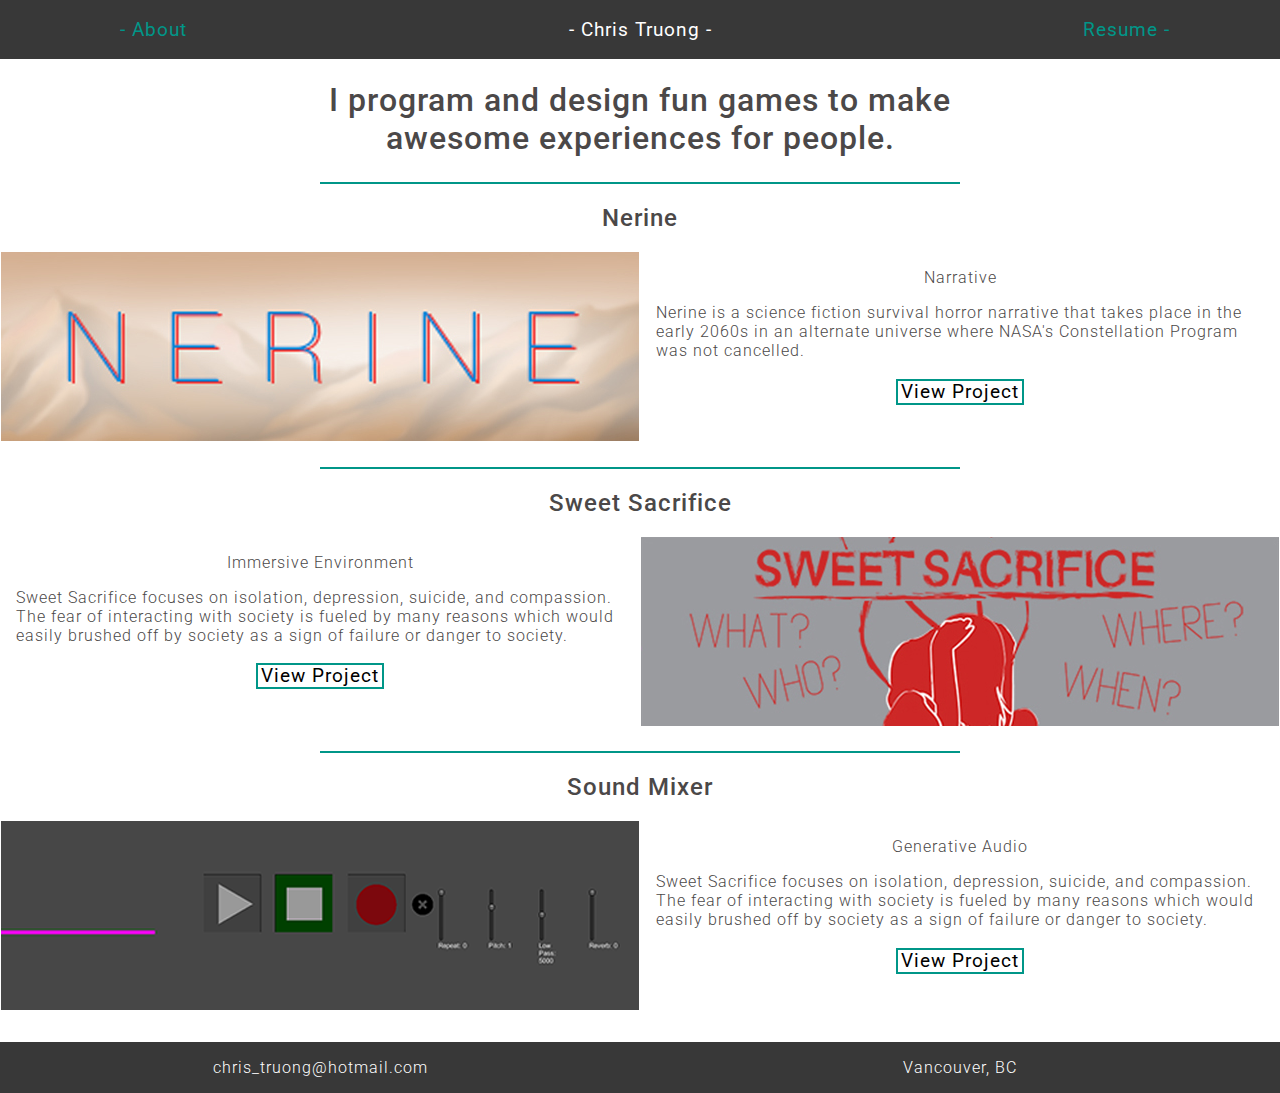
<file: index.html>
<html>
<head>
	<title>Chris Truong - Game Designer - Just Alright</title>
	<!-- Mobile View -->
	<meta name="viewport" content="width=device-width, initial-scale=1">
	<!-- CSS -->
	<link rel="stylesheet" href="css/grids.css">
	<link rel="stylesheet" href="css/main.css">
	<!-- JS -->
	<script src = "js/navigation.js"></script>
	<!-- Font -->
	<link href='http://fonts.googleapis.com/css?family=Roboto:300,700' rel='stylesheet' type='text/css'>
</head>
<body>

	<!-- Header -->
	<div class="headerBackground grid">
		<div class="col-3of10AboutResume headerHover">
			<a href="about.html"><h3 class="headerTealAbout">- About<h3></a>
		</div>
		<div class="col-3of10Name">
			<a href="index.html"><h3 class="whiteText nameHover">- Chris Truong -</h3></a>
			<!-- <h4 class="whiteText">Programmer and Game Designer</h4> -->
		</div>
		<div class="col-3of10AboutResume headerHover">
			<a href="files/Chris_Truong-Portfolio_Resume.pdf" target="_blank"><h3 class="headerTealResume">Resume -<h3></a>
		</div>
	</div>

	<div class="headerCopy grid">
		<div class="col-3of10AboutResume">
			<a href=""><h3 class="headerTealAbout">- About<h3></a>
		</div>
	</div>

	<!-- Short Description of me -->
	<h1 class="centerText shortAbout">I program and design fun games to make awesome experiences for people.</h1>
	<div class="underline50"></div>

	<!-- Projects -->
	<div class="grid">
		<h2 class="projectName">Nerine</h2>
		<div class="col-5of10">
			<img class="projectImage cover" src="img/nerine_title.jpg">
		</div>
		<div class="col-5of10">
			<p class="projectType">Narrative</p>
			<p class="projectDescription">Nerine is a science fiction survival horror narrative that takes place in the early 2060s in an alternate universe where NASA's Constellation Program was not cancelled.</p>
			<a href="nerine.html"><h3 class="centerText viewProjectButton centerButton">View Project</h3></a>
		</div>
	</div>
	<div class="underline50"></div>

	<div id="parent" class="grid">
		<h2 class="projectName">Sweet Sacrifice</h2>
		<div id="a" class="col-5of10">
			<p class="projectType">Immersive Environment</p>
			<p class="projectDescription">Sweet Sacrifice focuses on isolation, depression, suicide, and compassion. The fear of interacting with society is fueled by many reasons which would easily brushed off by society as a sign of failure or danger to society. </p>
			<a href="sweet_sacrifice.html"><h3 class="centerText viewProjectButton centerButton">View Project</h3></a>
		</div>
		<div id="b" class="col-5of10">
			<img  class="projectImage cover" src="img/sweet_sacrifice_cover4.jpg">
		</div>
	</div>
	<div class="underline50"></div>

	<div class="grid">
		<h2 class="projectName">Sound Mixer</h2>
		<div class="col-5of10">
			<img class="projectImage cover" src="img/sound_mixer_cover2.PNG">
		</div>
		<div class="col-5of10">
			<p class="projectType">Generative Audio</p>
			<p class="projectDescription">Sweet Sacrifice focuses on isolation, depression, suicide, and compassion. The fear of interacting with society is fueled by many reasons which would easily brushed off by society as a sign of failure or danger to society. </p>
			<a href="sound_mixer.html"><h3 class="centerText viewProjectButton centerButton">View Project</h3></a>
		</div>
	</div>

	<!-- Footer -->
	<div class="footerBackground grid">
		<div class="col-5of10">
			<p class="whiteText">chris_truong@hotmail.com</p>
		</div>
		<div class="col-5of10">
			<p class="whiteText">Vancouver, BC</p>
		</div>
	</div>
</body>
</html>
</file>
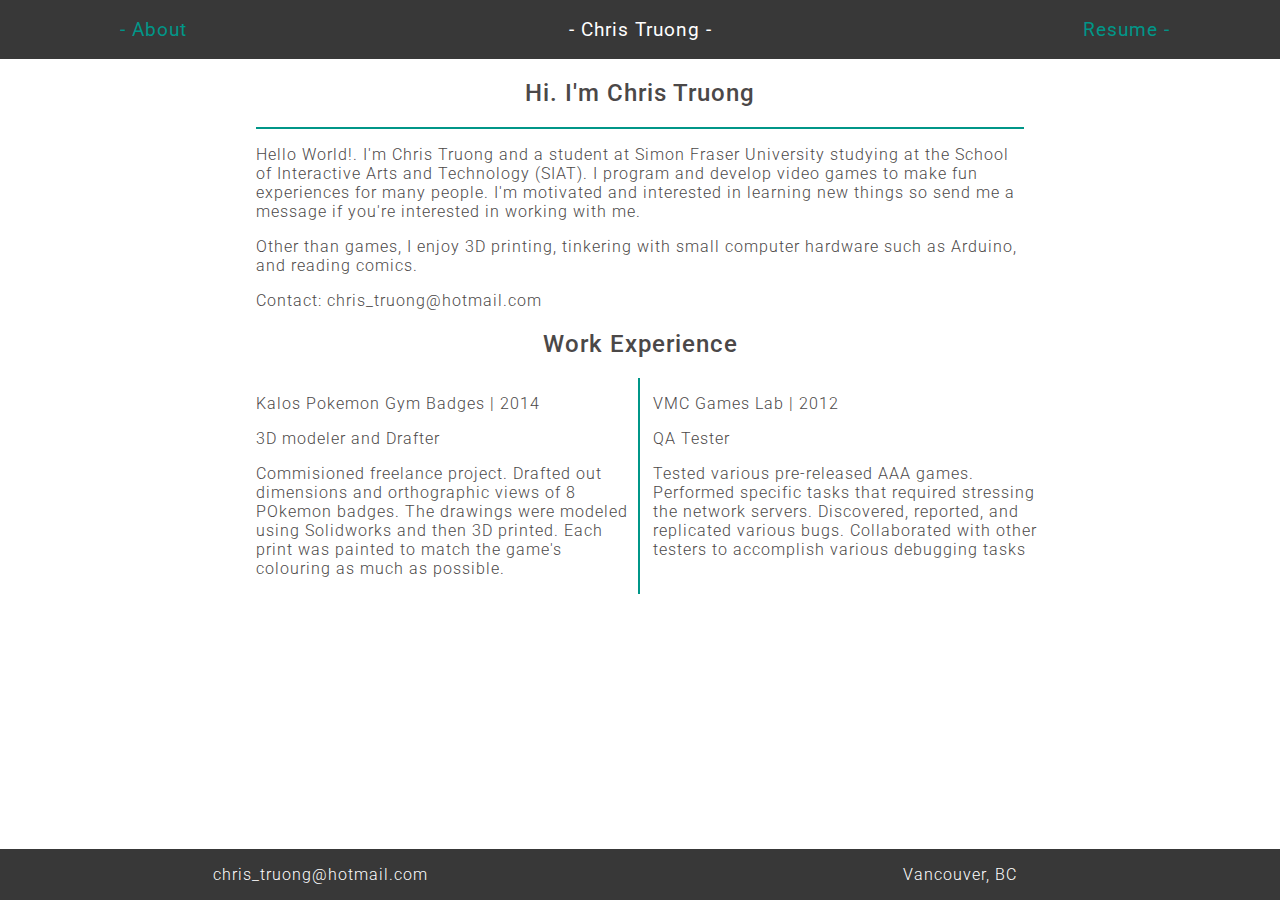
<file: about.html>
<html>
<head>
	<title>Chris Truong - Game Designer - Just Alright</title>
	<!-- Mobile View -->
	<meta name="viewport" content="width=device-width, initial-scale=1">
	<!-- CSS -->
	<link rel="stylesheet" href="css/grids.css">
	<link rel="stylesheet" href="css/main.css">
	<!-- JS -->
	<script src = "js/navigation.js"></script>
	<!-- Font -->
	<link href='http://fonts.googleapis.com/css?family=Roboto:300,700' rel='stylesheet' type='text/css'>
</head>
<body>

	<!-- Header -->
	<div class="headerBackground grid">
		<div class="col-3of10AboutResume headerHover">
			<a href="about.html"><h3 class="headerTealAbout">- About<h3></a>
		</div>
		<div class="col-3of10Name">
			<a href="index.html"><h3 class="whiteText nameHover">- Chris Truong -</h3></a>
		</div>
		<div class="col-3of10AboutResume headerHover">
			<a href="files/Chris_Truong-Portfolio_Resume.pdf" target="_blank"><h3 class="headerTealResume">Resume -<h3></a>
		</div>
	</div>

	<div class="headerCopy grid">
		<div class="col-3of10AboutResume">
			<a href=""><h3 class="headerTealAbout">- About<h3></a>
		</div>
	</div>

	<!-- About -->
	<h2 class="centerText">Hi. I'm Chris Truong</h2>
	<div class="underLine60"></div>
	<div class="grid">
		<div class="col-5of10">
			<!-- <img src="img/chris.png" class="marginLeft50"> -->
		</div>
		<!-- <div class="col-3of10 leftText"> -->
			<p class="marginLeft marginRight20">Hello World!. I'm Chris Truong and a student at Simon Fraser University studying at the School of Interactive Arts and Technology (SIAT). I program and develop video games to make fun experiences for many people. I'm motivated and interested in learning new things so send me a message if you're interested in working with me.</p>
			<p class="marginLeft marginRight20">Other than games, I enjoy 3D printing, tinkering with small computer hardware such as Arduino, and reading comics.</p>
			<p class="marginLeft marginRight20">Contact: chris_truong@hotmail.com</p>
		<!-- </div> -->
	</div>

	<div class="grid">
		<h2 class="centerText">Work Experience</h2>
		<!-- <div class="underline60"></div> -->
		<div class="col-3of10 marginLeft leftLine">
			<p class="leftText">Kalos Pokemon Gym Badges | 2014</p>
			<p class="leftText">3D modeler and Drafter</p>
			<p class="leftText">Commisioned freelance project. Drafted out dimensions and orthographic views of 8 POkemon badges. The drawings were modeled using Solidworks and then 3D printed. Each print was painted to match the game's colouring as much as possible.</p>
		</div>
		<div class="col-3of10 marginLeft1">
			<p class="leftText">VMC Games Lab | 2012</p>
			<p class="leftText">QA Tester</p>
			<p class="leftText">Tested various pre-released AAA games. Performed specific tasks that required stressing the network servers. Discovered, reported, and replicated various bugs. Collaborated with other testers to accomplish various debugging tasks </p>
		</div>
	</div>

	<!-- Footer -->
	<div class="footerBackground grid" style="position: absolute">
		<div class="col-5of10">
			<p class="whiteText">chris_truong@hotmail.com</p>
		</div>
		<div class="col-5of10">
			<p class="whiteText">Vancouver, BC</p>
		</div>
	</div>
</body>
</html>
</file>
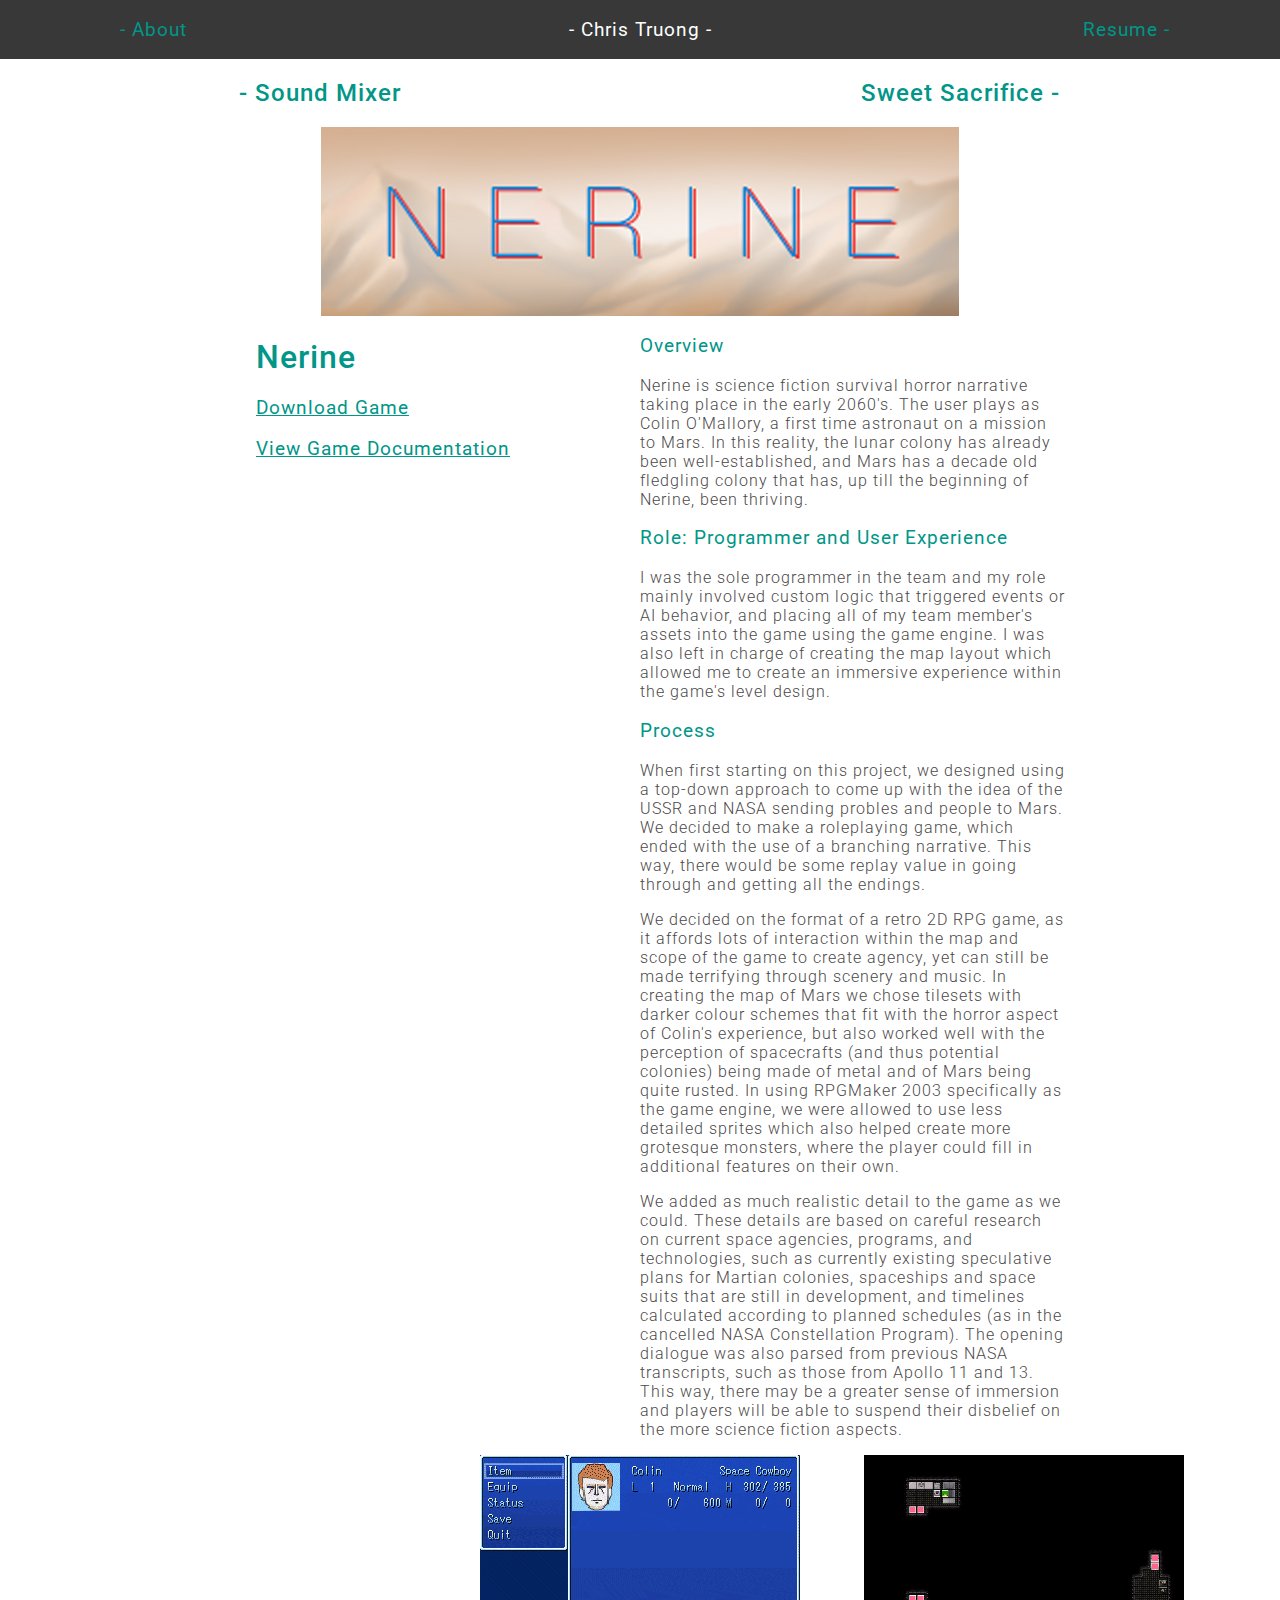
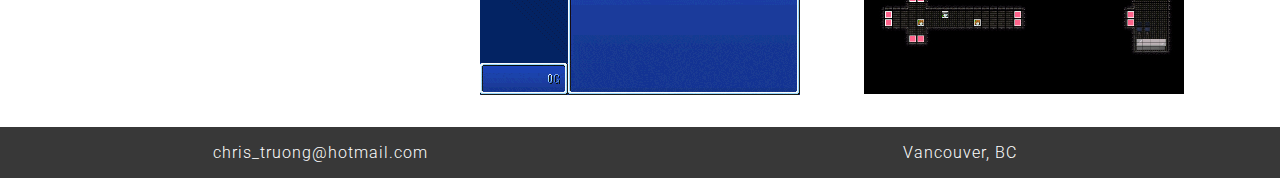
<file: nerine.html>
<html>
<head>
	<title>Chris Truong - Game Designer - Just Alright</title>
	<!-- Mobile View -->
	<meta name="viewport" content="width=device-width, initial-scale=1">
	<!-- CSS -->
	<link rel="stylesheet" href="css/grids.css">
	<link rel="stylesheet" href="css/main.css">
	<!-- JS -->
	<script src = "js/navigation.js"></script>
	<!-- Font -->
	<link href='http://fonts.googleapis.com/css?family=Roboto:300,700' rel='stylesheet' type='text/css'>
</head>
<body>

	<!-- Header -->
	<div class="headerBackground grid">
		<div class="col-3of10AboutResume headerHover">
			<a href="about.html"><h3 class="headerTealAbout">- About<h3></a>
		</div>
		<div class="col-3of10Name">
			<a href="index.html"><h3 class="whiteText nameHover">- Chris Truong -</h3></a>
		</div>
		<div class="col-3of10AboutResume headerHover">
			<a href="files/Chris_Truong-Portfolio_Resume.pdf" target="_blank"><h3 class="headerTealResume">Resume -<h3></a>
		</div>
	</div>

	<div class="headerCopy grid">
		<div class="col-3of10AboutResume">
			<a href=""><h3 class="headerTealAbout">- About<h3></a>
		</div>
	</div>

	<!-- Project -->
	<div class="grid">
		<div class="col-5of10Nav">
			<a href="sound_mixer.html"><h2 class="tealClick">- Sound Mixer</h2></a>
		</div>
		<div class="col-5of10Nav">
			<a href="sweet_sacrifice.html"><h2 class="tealClick">Sweet Sacrifice -</h2></a>
		</div>
	</div>

	<img class="projectImage" src="img/nerine_title.jpg">
	
	<div class="grid">
		<div class="col-3of10 marginLeft">
			<h1 class="leftText teal">Nerine</h1>
			<a href="https://drive.google.com/open?id=0B_YHOMc3w-PMUUtFRk1sNXIxS3M&authuser=0"><h3 class="leftText textUnderline tealClick">Download Game</h3></a>
			<a href="files/nerine_documentation.pdf" target="_blank"><h3 class="leftText textUnderline tealClick">View Game Documentation</h3></a>

		</div>

		<div class="col-3of10Projects">
			<div>
				<h3 class="textLeft teal">Overview</h3>
				<p class="textLeft">Nerine is science fiction survival horror narrative taking place in the early 2060's. The user plays as Colin O'Mallory, a first time astronaut on a mission to Mars. In this reality, the lunar colony has already been well-established, and Mars has a decade old fledgling colony that has, up till the beginning of Nerine, been thriving. </p>
			</div>
			<div>
				<h3 class="textLeft teal">Role: Programmer and User Experience</h3>
				<p class="textLeft">I was the sole programmer in the team and my role mainly involved custom logic that triggered events or AI behavior, and placing all of my team member's assets into the game using the game engine. I was also left in charge of creating the map layout which allowed me to create an immersive experience within the game's level design. </p>
			</div>
			<div>
				<h3 class="textLeft teal">Process</h3>
				<p>When first starting on this project, we designed using a top-down approach to come up with the idea of the USSR and NASA sending probles and people to Mars. We decided to make a roleplaying game, which ended with the use of a branching narrative. This way, there would be some replay value in going through and getting all the endings.</p>
				<p>We decided on the format of a retro 2D RPG game, as it affords lots of interaction within the map and scope of the game to create agency, yet can still be made terrifying through scenery and music. In creating the map of Mars we chose tilesets with darker colour schemes that fit with the horror aspect of Colin's experience, but also worked well with the perception of spacecrafts (and thus potential colonies) being made of metal and of Mars being quite rusted. In using RPGMaker 2003 specifically as the game engine, we were allowed to use less detailed sprites which also helped create more grotesque monsters, where the player could fill in additional features on their own.</p>
				<p>We added as much realistic detail to the game as we could. These details are based on careful research on current space agencies, programs, and technologies, such as currently existing speculative plans for Martian colonies, spaceships and space suits that are still in development, and timelines calculated according to planned schedules (as in the cancelled NASA Constellation Program). The opening dialogue was also parsed from previous NASA transcripts, such as those from Apollo 11 and 13. This way, there may be a greater sense of immersion and players will be able to suspend their disbelief on the more science fiction aspects.</p>
			</div>
		</div>

		<div class="grid">
			<div class="col-3of10 marginLeft5">
				<iframe width="320" height="240" src="https://www.youtube.com/embed/zdGcSLoj6Lk" frameborder="0" allowfullscreen></iframe>
			</div>
			<div class="col-3of10">
				<img class="projectImageGrid" src="img/nerine_gameplay.gif">
			</div>
			<div class="col-3of10">
				<a href="img/nerine_layout.jpg">
					<img class="projectImageGrid" src="img/nerine_layout.jpg">
				</a>
			</div>
		</div>
	</div>

	<!-- Footer -->
	<div class="footerBackground grid">
		<div class="col-5of10">
			<p class="whiteText">chris_truong@hotmail.com</p>
		</div>
		<div class="col-5of10">
			<p class="whiteText">Vancouver, BC</p>
		</div>
	</div>
</body>
</html>
</file>
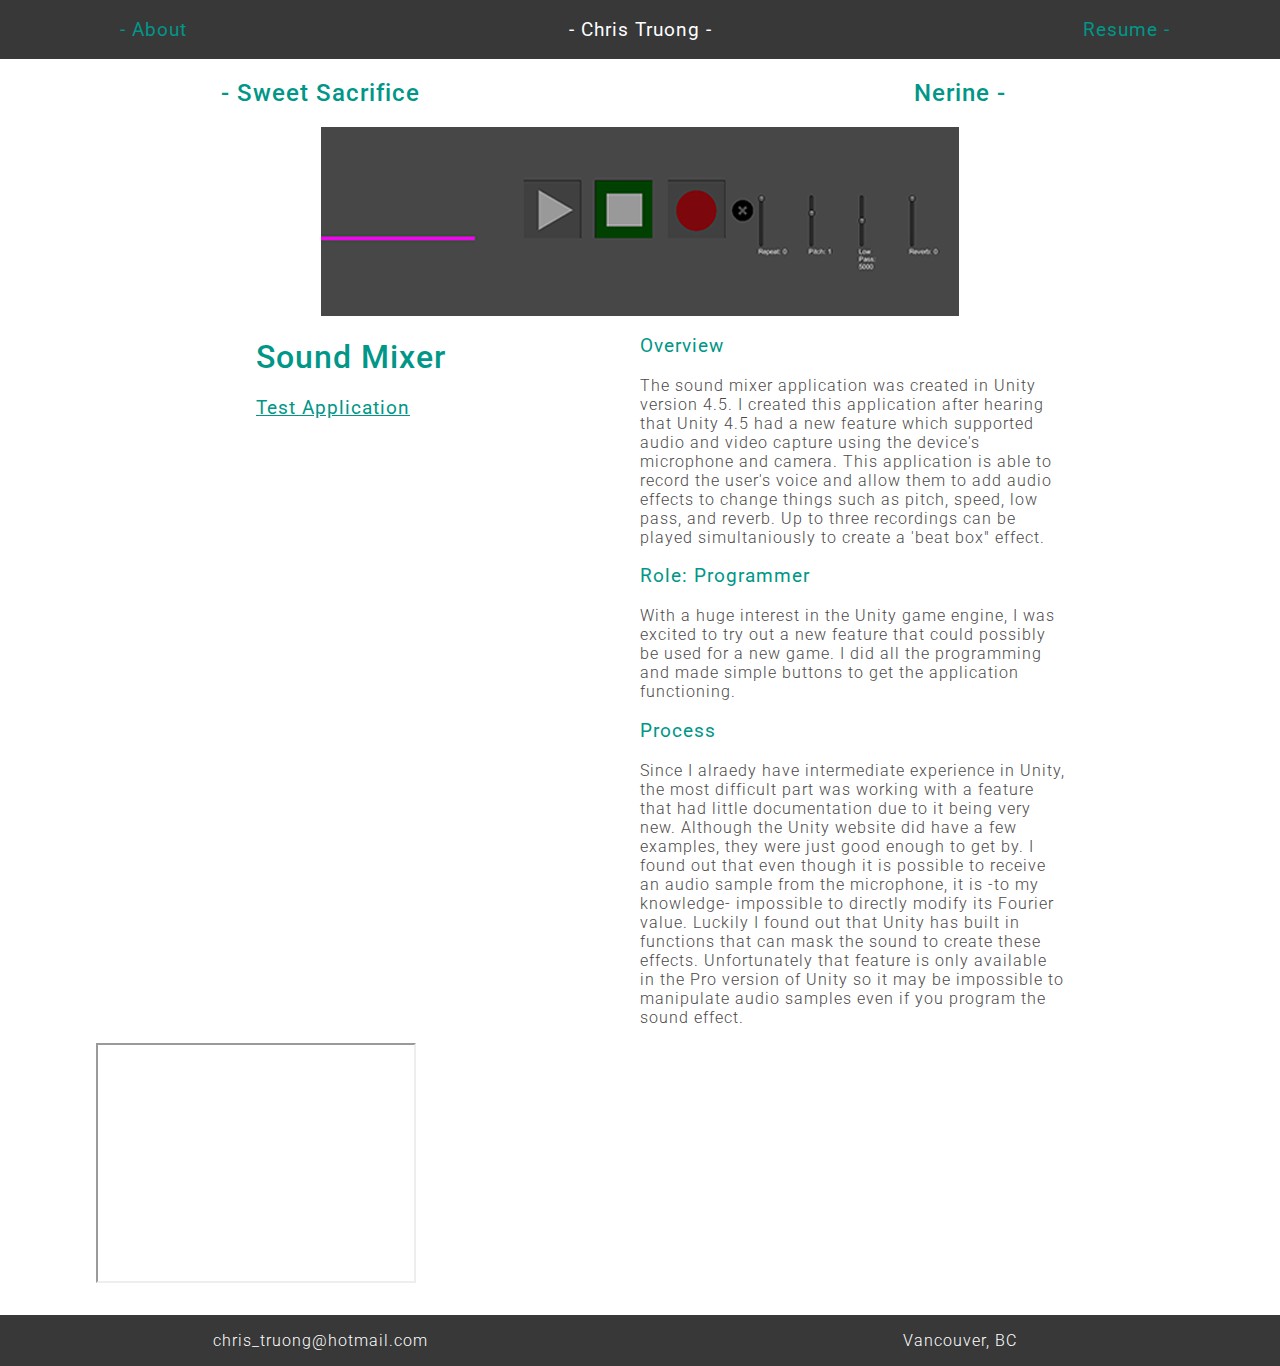
<file: sound_mixer.html>
<html>
<head>
	<title>Chris Truong - Game Designer - Just Alright</title>
	<!-- Mobile View -->
	<meta name="viewport" content="width=device-width, initial-scale=1">
	<!-- CSS -->
	<link rel="stylesheet" href="css/grids.css">
	<link rel="stylesheet" href="css/main.css">
	<!-- JS -->
	<script src = "js/navigation.js"></script>
	<!-- Font -->
	<link href='http://fonts.googleapis.com/css?family=Roboto:300,700' rel='stylesheet' type='text/css'>
</head>
<body>

	<!-- Header -->
	<div class="headerBackground grid">
		<div class="col-3of10AboutResume headerHover">
			<a href="about.html"><h3 class="headerTealAbout">- About<h3></a>
		</div>
		<div class="col-3of10Name">
			<a href="index.html"><h3 class="whiteText nameHover">- Chris Truong -</h3></a>
		</div>
		<div class="col-3of10AboutResume headerHover">
			<a href="files/Chris_Truong-Portfolio_Resume.pdf" target="_blank"><h3 class="headerTealResume">Resume -<h3></a>
		</div>
	</div>

	<div class="headerCopy grid">
		<div class="col-3of10AboutResume">
			<a href=""><h3 class="headerTealAbout">- About<h3></a>
		</div>
	</div>

	<!-- Project -->
	<div class="grid">
		<div class="col-5of10Nav">
			<a href="sweet_sacrifice.html"><h2 class="tealClick">- Sweet Sacrifice</h2></a>
		</div>
		<div class="col-5of10Nav">
			<a href="nerine.html"><h2 class="tealClick">Nerine -</h2></a>
		</div>
	</div>
	<img class="projectImage" src="img/sound_mixer_cover2.PNG">

	<div class="grid">
		<div class="col-3of10 marginLeft">
			<h1 class="leftText teal">Sound Mixer</h1>
			<a href="files/Sound_Mixer/index.html"><h3 class="leftText textUnderline tealClick">Test Application</h3></a>

		</div>

		<div class="col-3of10Projects">
			<div>
				<h3 class="textLeft teal">Overview</h3>
				<p class="textLeft">The sound mixer application was created in Unity version 4.5. I created this application after hearing that Unity 4.5 had a new feature which supported audio and video capture using the device's microphone and camera. This application is able to record the user's voice and allow them to add audio effects to change things such as pitch, speed, low pass, and reverb. Up to three recordings can be played simultaniously to create a 'beat box" effect.</p>
			</div>
			<div>
				<h3 class="textLeft teal">Role: Programmer</h3>
				<p class="textLeft">With a huge interest in the Unity game engine, I was excited to try out a new feature that could possibly be used for a new game. I did all the programming and made simple buttons to get the application functioning.</p>
			</div>
			<div>
				<h3 class="textLeft teal">Process</h3>
				<p>Since I alraedy have intermediate experience in Unity, the most difficult part was working with a feature that had little documentation due to it being very new. Although the Unity website did have a few examples, they were just good enough to get by. I found out that even though it is possible to receive an audio sample from the microphone, it is -to my knowledge- impossible to directly modify its Fourier value. Luckily I found out that Unity has built in functions that can mask the sound to create these effects. Unfortunately that feature is only available in the Pro version of Unity so it may be impossible to manipulate audio samples even if you program the sound effect.</p>
			</div>
		</div>
		<div class="grid">
			<div class="col-3of10 marginLeft5">
				<iframe src="https://docs.google.com/file/d/0B_YHOMc3w-PMRGFHaGtCUHJvS2s/preview" width="320" height="240"></iframe>
			</div>
		</div>
	</div>

	<!-- Footer -->
	<div class="footerBackground grid">
		<div class="col-5of10">
			<p class="whiteText">chris_truong@hotmail.com</p>
		</div>
		<div class="col-5of10">
			<p class="whiteText">Vancouver, BC</p>
		</div>
	</div>
</body>
</html>
</file>
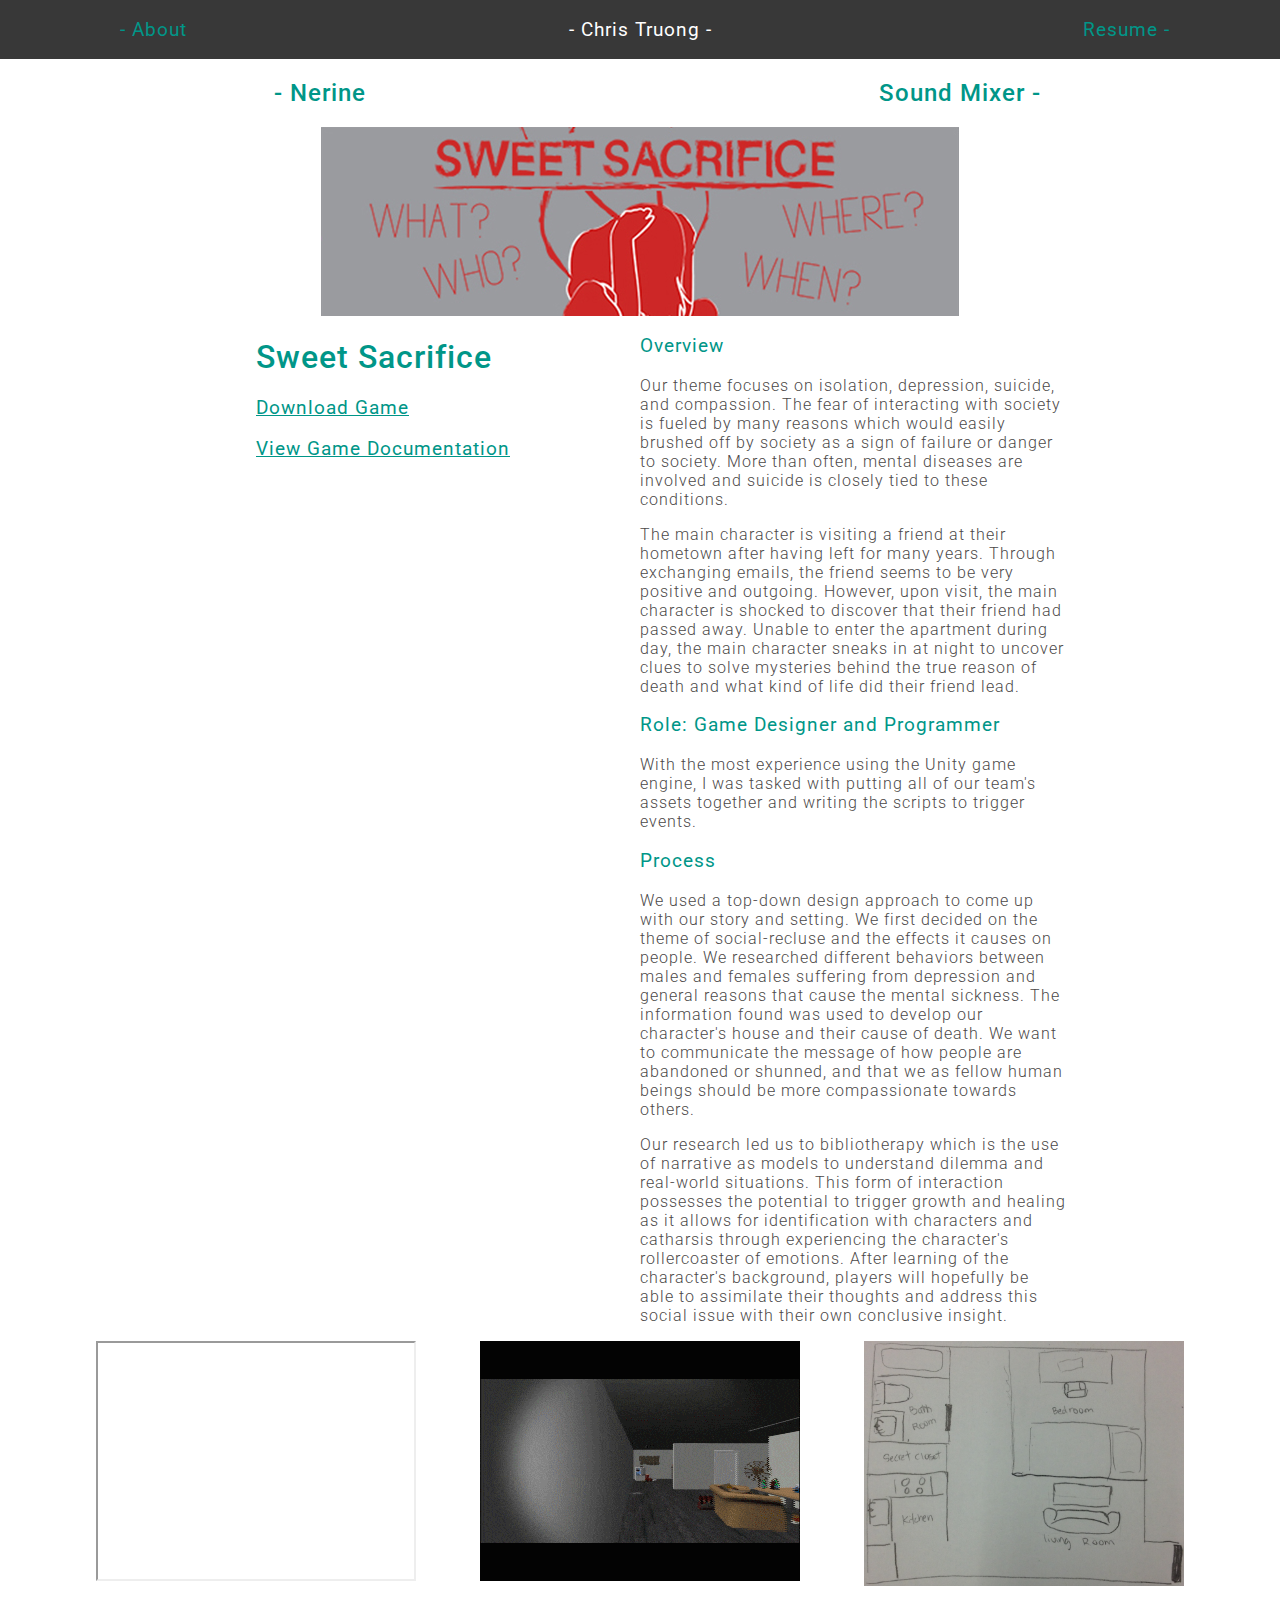
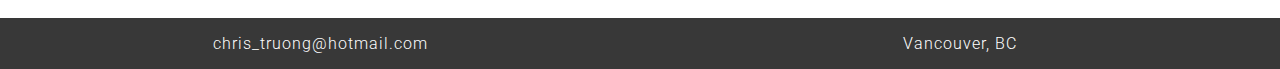
<file: sweet_sacrifice.html>
<html>
<head>
	<title>Chris Truong - Game Designer - Just Alright</title>
	<!-- Mobile View -->
	<meta name="viewport" content="width=device-width, initial-scale=1">
	<!-- CSS -->
	<link rel="stylesheet" href="css/grids.css">
	<link rel="stylesheet" href="css/main.css">
	<!-- JS -->
	<script src = "js/navigation.js"></script>
	<!-- Font -->
	<link href='http://fonts.googleapis.com/css?family=Roboto:300,700' rel='stylesheet' type='text/css'>
</head>
<body>

	<!-- Header -->
	<div class="headerBackground grid">
		<div class="col-3of10AboutResume headerHover">
			<a href="about.html"><h3 class="headerTealAbout">- About<h3></a>
		</div>
		<div class="col-3of10Name">
			<a href="index.html"><h3 class="whiteText nameHover">- Chris Truong -</h3></a>
		</div>
		<div class="col-3of10AboutResume headerHover">
			<a href="files/Chris_Truong-Portfolio_Resume.pdf" target="_blank"><h3 class="headerTealResume">Resume -<h3></a>
		</div>
	</div>

	<div class="headerCopy grid">
		<div class="col-3of10AboutResume">
			<a href=""><h3 class="headerTealAbout">- About<h3></a>
		</div>
	</div>

	<!-- Project -->
	<div class="grid">
		<div class="col-5of10Nav">
			<a href="nerine.html"><h2 class="tealClick">- Nerine</h2></a>
		</div>
		<div class="col-5of10Nav">
			<a href="sound_mixer.html"><h2 class="tealClick">Sound Mixer -</h2></a>
		</div>
	</div>
	<img class="projectImage" src="img/sweet_sacrifice_cover4.jpg">

	<div class="grid">
		<div class="col-3of10 marginLeft">
			<h1 class="leftText teal">Sweet Sacrifice</h1>
			<a href="https://drive.google.com/open?id=0B_YHOMc3w-PMUWJwbVlUSTZQeEU&authuser=0"><h3 class="leftText textUnderline tealClick">Download Game</h3></a>
			<a href="files/sweet_sacrifice_documentation.pdf" target="_blank"><h3 class="leftText textUnderline tealClick">View Game Documentation</h3></a>

		</div>

		<div class="col-3of10Projects">
			<div>
				<h3 class="textLeft teal">Overview</h3>
				<p class="textLeft">Our theme focuses on isolation, depression, suicide, and compassion. The fear of interacting with society is fueled by many reasons which would easily brushed off by society as a sign of failure or danger to society. More than often, mental diseases are involved and suicide is closely tied to these conditions.</p>
				<p>The main character is visiting a friend at their hometown after having left for many years. Through exchanging emails, the friend seems to be very positive and outgoing. However, upon visit, the main character is shocked to discover that their friend had passed away. Unable to enter the apartment during day, the main character sneaks in at night to uncover clues to solve mysteries behind the true reason of death and what kind of life did their friend lead.</p>
			</div>
			<div>
				<h3 class="textLeft teal">Role: Game Designer and Programmer</h3>
				<p class="textLeft">With the most experience using the Unity game engine, I was tasked with putting all of our team's assets together and writing the scripts to trigger events.</p>
			</div>
			<div>
				<h3 class="textLeft teal">Process</h3>
				<p>We used a top-down design approach to come up with our story and setting. We first decided on the theme of social-recluse and the effects it causes on people. We researched different behaviors between males and females suffering from depression and general reasons that cause the mental sickness. The information found was used to develop our character's house and their cause of death. We want to communicate the message of how people are abandoned or shunned, and that we as fellow human beings should be more compassionate towards others.</p>
				<p>Our research led us to bibliotherapy which is the use of narrative as models to understand dilemma and real-world situations. This form of interaction possesses the potential to trigger growth and healing as it allows for identification with characters and catharsis through experiencing the character's rollercoaster of emotions. After learning of the character's background, players will hopefully be able to assimilate their thoughts and address this social issue with their own conclusive insight.</p>
			</div>
		</div>

		<div class="grid">
			<div class="col-3of10 marginLeft5">
				<iframe src="https://docs.google.com/file/d/0B4-E6rHbmEnjS0ZmeWtaSE93Uk0/preview" width="320" height="240"></iframe>
			</div>
			<div class="col-3of10">
				<img class="projectImageGrid" src="img/sweet_sacrifice_gameplay.gif">
			</div>
			<div class="col-3of10">
				<a href="img/sweet_sacrifice_layout.jpg">
					<img class="projectImageGrid" src="img/sweet_sacrifice_layout.jpg">
				</a>
			</div>
		</div>
	</div>

	<!-- Footer -->
	<div class="footerBackground grid">
		<div class="col-5of10">
			<p class="whiteText">chris_truong@hotmail.com</p>
		</div>
		<div class="col-5of10">
			<p class="whiteText">Vancouver, BC</p>
		</div>
	</div>
</body>
</html>
</file>
<file: css/grids.css>
/* Grid Stylesheet */

*, *::after, *::before{
	-webkit-box-sizing: border-box;
	-moz-box-sizing: border-box;
	box-sizing: border-box;
}

[class ^='col-']{
	float: left;
	padding: 0;
	text-align: center;
}

.col-5of10{
	width: 50%;
	text-align: left !important;
}

.col-5of10Nav{
	width: 50%;
}

.col-2of10{
	width: 20%;
}

.col-3of10{
	width: 30%;
}

.col-3of10Projects{
	width: 33.33%;
	text-align: left !important;
}

.col-6of10{
	width: 60%;
}

.col-7of10{
	width: 70%;
}

@media (max-width: 50em){
	#parent{
		display:flex;
        flex-flow: column;
	}
	#a{order:2;}
   	#b{order:1;}
	.col-5of10{
		width: 100%;
	}
	.col-3of10{
		width: 100%;
	}
	.col-3of10Projects{
		width: 100%;
	}
}


.grid:after{
	content: "";
	display: block;
	clear: both;
}
</file>
<file: css/main.css>
body{
    font-family: 'Roboto', sans-serif;
    font-weight: 300;
    color: #4b4848; 
    letter-spacing: 1px;
    margin: 0;
}

h1, h2{
  font-family: 'Roboto', sans-serif;
  font-weight: 500;
}

h3, h4{
  font-family: 'Roboto', sans-serif;
  font-weight: 400;
  color: black;
}

a {
	text-decoration: none;
    color: black;
    font-family: 'Roboto', sans-serif;
}

/*Header*/
.headerBackground{
    background-color: #383838;
    width: 100%;
    position: fixed;
}
.headerCopy{
    background-color: #383838;
}

.teal, .tealClick{
    color: #009688;
}

.tealClick:hover{
    color: #9fb336;
}

.headerTealAbout {
    color: #009688;
    margin-left: -20%;
}

.headerTealResume{
    color: #009688;
    margin-right: -20%;
}

.headerTealResume:hover, .headerTealAbout:hover {
    color: #9fb336;
}

.whiteText{
    color: white;
    text-align: center;
}

.nameHover:hover{
    color: #4CAF50;
}

.col-3of10AboutResume{
    width: 30%;
}
.col-3of10Name{
    width: 40%;
}

.shortAbout{
    width: 50%;
    margin-left: auto;
    margin-right: auto;
}

/*Projects*/
.projectName{
    width: 100%;
    text-align: center;
}

.projectImage{
    margin-left: auto;
    margin-right: auto;
    display:block;
}

.cover{
    max-width: 100%;
    height: auto;
}

.projectImageGrid{
    max-width: 320px;
    height: auto;
}

.centerText{
    text-align: center;
}

.leftText{
    text-align: left !important;
}

.rightText{
    text-align: right !important;
}

.projectDescription{
    width: 95%;
    margin-left: auto;
    margin-right: auto;
}

.projectType{
    text-align: center;
}

.centerButton{
    margin-left: auto;
    margin-right: auto;
}

.ViewProjectButton{
    border: 2px solid #009688;
    width: 20%;
}

.ViewProjectButton:hover{
    border: 2px solid #9fb336;
}

.underline98{
    margin-top: 2%;
    border-bottom: 2px solid #009688;
    width: 98%;
    margin-left: auto;
    margin-right: auto;
}

.underline50{
    margin-top: 2%;
    border-bottom: 2px solid #009688;
    width: 50%;
    margin-left: auto;
    margin-right: auto;
}

.underline60{
    margin-top: 2%;
    border-bottom: 2px solid #009688;
    width: 60%;
    margin-left: auto;
    margin-right: auto;
    margin-top: 1%;
}

.textUnderline{
    text-decoration: underline;
}

/*Projects*/
.marginLeft{
    margin-left: 20%;
}

.marginLeft10{
    margin-left: 10%;
}

.marginLeft5{
    margin-left: 5%;
}

.marginRightL{
    margin-left: 10%;
}

.marginRight20{
    margin-right: 20%;
}

.marginLeft50{
    margin-left: 50%;
}

.marginLeft1{
    margin-left: 1%;
}

.margin0{
    margin: 0;
}
.margin5{
    margin: 5%;
}

.leftLine{
    border-right: 2px solid #009688;
}

/*Footer*/
.footerBackground{
    background-color: #383838;
    width: 100%;
    margin-top: 2.5%;
    bottom: 0;
}

@media (max-width: 50em){
    .projectDescription{
        width: 100%;
        margin-left: 1%;
        margin-right: 1%;
    }
    .ViewProjectButton{
        width: 95%;
    }
    .projectName{
        width: 100%;
        margin-left: 1%;
        margin-right: 1%;
    }
    .projectImage{
        width: 100%;
    }
    .marginLeft5{
        margin: 0;
    }
    .marginLeft{
        margin: 0;
    }
    .leftLine{
        border-right: none;
        margin-left: 1%;
        margin-right: 1%;
    }
    .marginLeft50{
        margin-left: auto;
        margin-right: auto;
    }
}
</file>
